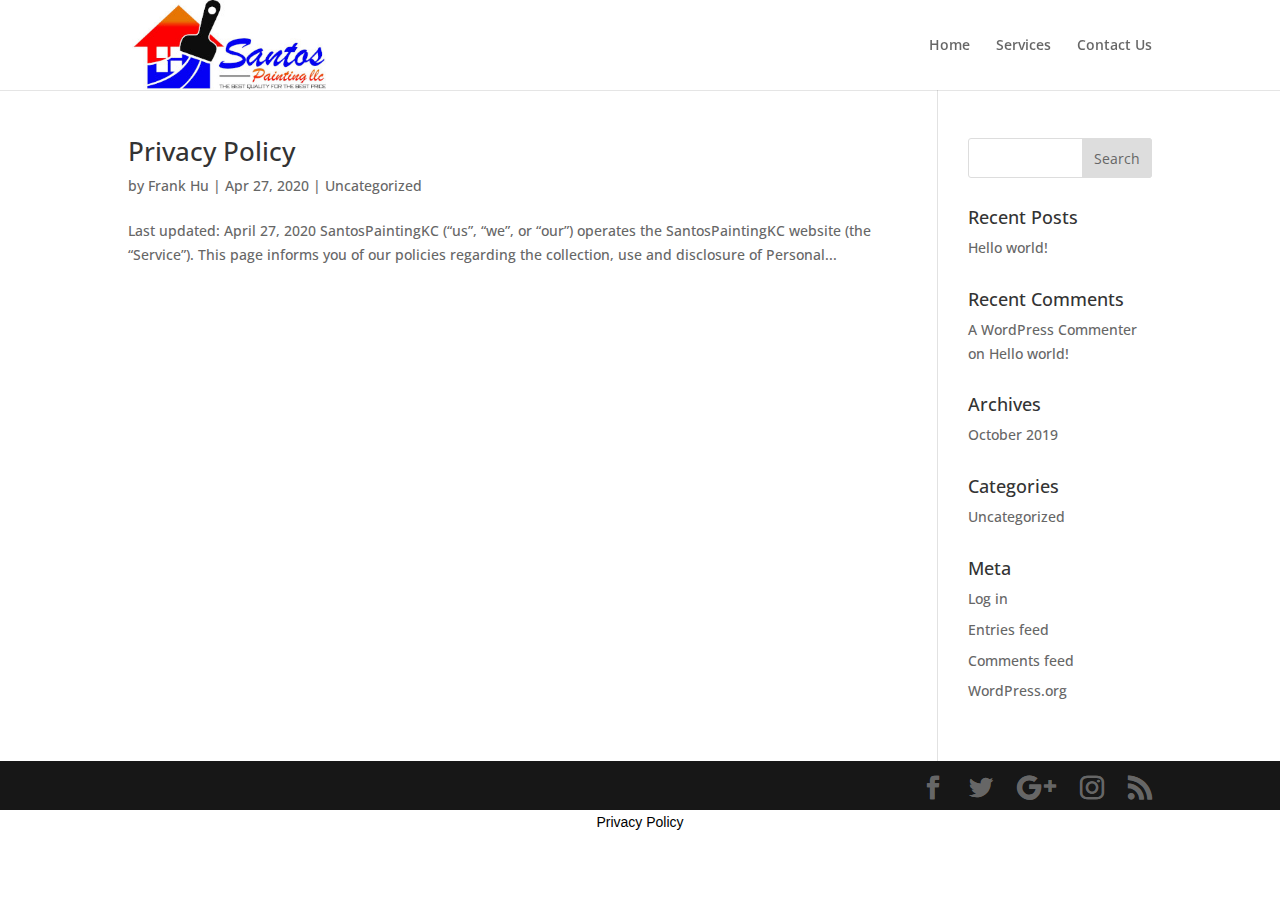
<file: archives/wpautoterms/index.html>
<!DOCTYPE html>
<html lang="en-US"><head><meta charset="UTF-8"><meta http-equiv="X-UA-Compatible" content="IE=edge"><script type="text/javascript">
		document.documentElement.className = 'js';
	</script><script>var et_site_url='https://frankhu-rds.github.io/santospaintingkc.github.io';var et_post_id='0';function et_core_page_resource_fallback(a,b){"undefined"===typeof b&&(b=a.sheet.cssRules&&0===a.sheet.cssRules.length);b&&(a.onerror=null,a.onload=null,a.href?a.href=et_site_url+"/?et_core_page_resource="+a.id+et_post_id:a.src&&(a.src=et_site_url+"/?et_core_page_resource="+a.id+et_post_id))}
</script><title>Legal Pages | SantosPaintingKC</title><link rel="dns-prefetch" href="//fonts.googleapis.com"><link rel="dns-prefetch" href="//s.w.org"><style type="text/css" media="all">
.wpautoterms-footer{background-color:#ffffff;text-align:center;}
.wpautoterms-footer a{color:#000000;font-family:Arial, sans-serif;font-size:14px;}
.wpautoterms-footer .separator{color:#cccccc;font-family:Arial, sans-serif;font-size:14px;}</style><link rel="stylesheet" id="wp-block-library-css" href="https://c0.wp.com/c/5.4.1/wp-includes/css/dist/block-library/style.min.css" type="text/css" media="all"><style id="wp-block-library-inline-css" type="text/css">
.has-text-align-justify{text-align:justify;}
</style><link rel="stylesheet" id="wpautoterms_css-css" href="https://frankhu-rds.github.io/santospaintingkc.github.io/wp-content/plugins/auto-terms-of-service-and-privacy-policy/css/wpautoterms.css" type="text/css" media="all"><link rel="stylesheet" id="divi-fonts-css" href="https://fonts.googleapis.com/css?family=Open+Sans:300italic,400italic,600italic,700italic,800italic,400,300,600,700,800&subset=latin,latin-ext" type="text/css" media="all"><link rel="stylesheet" id="divi-style-css" href="https://frankhu-rds.github.io/santospaintingkc.github.io/wp-content/themes/Divi/style.css" type="text/css" media="all"><link rel="stylesheet" id="dashicons-css" href="https://c0.wp.com/c/5.4.1/wp-includes/css/dashicons.min.css" type="text/css" media="all"><link rel="stylesheet" id="jetpack_css-css" href="https://c0.wp.com/p/jetpack/8.5/css/jetpack.css" type="text/css" media="all"><script type="text/javascript" src="https://c0.wp.com/c/5.4.1/wp-includes/js/jquery/jquery.js"></script><script type="text/javascript" src="https://c0.wp.com/c/5.4.1/wp-includes/js/jquery/jquery-migrate.min.js"></script><link rel="dns-prefetch" href="//c0.wp.com"><link rel="dns-prefetch" href="//i0.wp.com"><link rel="dns-prefetch" href="//i1.wp.com"><link rel="dns-prefetch" href="//i2.wp.com"><style type="text/css">img#wpstats{display:none}</style><meta name="viewport" content="width=device-width, initial-scale=1.0, maximum-scale=1.0, user-scalable=0"><link rel="icon" href="https://i2.wp.com/santospaintingkc.com/wp-content/uploads/2019/11/site-icon.png?fit=32%2C32&ssl=1" sizes="32x32"><link rel="icon" href="https://i2.wp.com/santospaintingkc.com/wp-content/uploads/2019/11/site-icon.png?fit=64%2C62&ssl=1" sizes="192x192"><link rel="apple-touch-icon" href="https://i2.wp.com/santospaintingkc.com/wp-content/uploads/2019/11/site-icon.png?fit=64%2C62&ssl=1"><meta name="msapplication-TileImage" content="https://i2.wp.com/santospaintingkc.com/wp-content/uploads/2019/11/site-icon.png?fit=64%2C62&ssl=1"><link rel="stylesheet" id="et-divi-customizer-global-cached-inline-styles" href="https://frankhu-rds.github.io/santospaintingkc.github.io/wp-content/cache/et/global/et-divi-customizer-global-15902062305296.min.css" onerror="et_core_page_resource_fallback(this, true)" onload="et_core_page_resource_fallback(this)"></head><body class="archive post-type-archive post-type-archive-wpautoterms_page et_pb_button_helper_class et_fixed_nav et_show_nav et_cover_background et_pb_gutter et_pb_gutters3 et_primary_nav_dropdown_animation_fade et_secondary_nav_dropdown_animation_fade et_pb_footer_columns4 et_header_style_left et_right_sidebar et_divi_theme et-db et_minified_js et_minified_css">
	<div id="page-container">

	
	
			<header id="main-header" data-height-onload="75"><div class="container clearfix et_menu_container">
							<div class="logo_container">
					<span class="logo_helper"></span>
					<a href="https://frankhu-rds.github.io/santospaintingkc.github.io/">
						<img src="https://frankhu-rds.github.io/santospaintingkc.github.io/wp-content/uploads/2019/10/Santos_logo.jpg" alt="SantosPaintingKC" id="logo" data-height-percentage="100"></a>
				</div>
							<div id="et-top-navigation" data-height="75" data-fixed-height="40">
											<nav id="top-menu-nav"><ul id="top-menu" class="nav"><li id="menu-item-62" class="menu-item menu-item-type-post_type menu-item-object-page menu-item-home menu-item-62"><a href="https://frankhu-rds.github.io/santospaintingkc.github.io/">Home</a></li>
<li id="menu-item-136" class="menu-item menu-item-type-post_type menu-item-object-page menu-item-136"><a href="https://frankhu-rds.github.io/santospaintingkc.github.io/services/index.html">Services</a></li>
<li id="menu-item-137" class="menu-item menu-item-type-post_type menu-item-object-page menu-item-137"><a href="https://frankhu-rds.github.io/santospaintingkc.github.io/contact-us">Contact Us</a></li>
</ul></nav><div id="et_mobile_nav_menu">
				<div class="mobile_nav closed">
					<span class="select_page">Select Page</span>
					<span class="mobile_menu_bar mobile_menu_bar_toggle"></span>
				</div>
			</div>				</div> 
			</div> 
			<div class="et_search_outer">
				<div class="container et_search_form_container">
					<form role="search" method="get" class="et-search-form" action="https://frankhu-rds.github.io/santospaintingkc.github.io/">
					<input type="search" class="et-search-field" placeholder="Search …" value="" name="s" title="Search for:"></form>
					<span class="et_close_search_field"></span>
				</div>
			</div>
		</header><div id="et-main-area">
	
<div id="main-content">
	<div class="container">
		<div id="content-area" class="clearfix">
			<div id="left-area">
		
					<article id="post-140" class="et_pb_post post-140 wpautoterms_page type-wpautoterms_page status-publish hentry"><h2 class="entry-title"><a href="https://frankhu-rds.github.io/santospaintingkc.github.io/archives/wpautoterms/privacy-policy">Privacy Policy</a></h2>
					
					<p class="post-meta"> by <span class="author vcard"><a href="https://frankhu-rds.github.io/santospaintingkc.github.io/archives/author/fhu004" title="Posts by Frank Hu" rel="author">Frank Hu</a></span> | <span class="published">Apr 27, 2020</span> | Uncategorized</p>Last updated: April 27, 2020 SantosPaintingKC (“us”, “we”, or “our”) operates the SantosPaintingKC website (the “Service”). This page informs you of our policies regarding the collection, use and disclosure of Personal...				
					</article><div class="pagination clearfix">
	<div class="alignleft"></div>
	<div class="alignright"></div>
</div>			</div> 

				<div id="sidebar">
		<div id="search-2" class="et_pb_widget widget_search"><form role="search" method="get" id="searchform" class="searchform" action="https://frankhu-rds.github.io/santospaintingkc.github.io/">
				<div>
					<label class="screen-reader-text" for="s">Search for:</label>
					<input type="text" value="" name="s" id="s"><input type="submit" id="searchsubmit" value="Search"></div>
			</form></div> 		<div id="recent-posts-2" class="et_pb_widget widget_recent_entries">		<h4 class="widgettitle">Recent Posts</h4>		<ul><li>
					<a href="https://frankhu-rds.github.io/santospaintingkc.github.io/archives/1">Hello world!</a>
									</li>
					</ul></div> <div id="recent-comments-2" class="et_pb_widget widget_recent_comments"><h4 class="widgettitle">Recent Comments</h4><ul id="recentcomments"><li class="recentcomments"><span class="comment-author-link"><a href="https://wordpress.org/" rel="external nofollow ugc" class="url">A WordPress Commenter</a></span> on <a href="https://frankhu-rds.github.io/santospaintingkc.github.io/archives/1#comment-1">Hello world!</a></li></ul></div> <div id="archives-2" class="et_pb_widget widget_archive"><h4 class="widgettitle">Archives</h4>		<ul><li><a href="https://frankhu-rds.github.io/santospaintingkc.github.io/archives/date/2019/10">October 2019</a></li>
		</ul></div> <div id="categories-2" class="et_pb_widget widget_categories"><h4 class="widgettitle">Categories</h4>		<ul><li class="cat-item cat-item-1"><a href="https://frankhu-rds.github.io/santospaintingkc.github.io/archives/category/uncategorized">Uncategorized</a>
</li>
		</ul></div> <div id="meta-2" class="et_pb_widget widget_meta"><h4 class="widgettitle">Meta</h4>			<ul><li><a href="https://frankhu-rds.github.io/santospaintingkc.github.io/wp-login.php">Log in</a></li>
			<li><a href="https://frankhu-rds.github.io/santospaintingkc.github.io/feed">Entries feed</a></li>
			<li><a href="https://frankhu-rds.github.io/santospaintingkc.github.io/comments/feed">Comments feed</a></li>
			<li><a href="https://wordpress.org/">WordPress.org</a></li>			</ul></div> 	</div> 
		</div> 
	</div> 
</div> 


			<footer id="main-footer"><div id="footer-bottom">
					<div class="container clearfix">
				<ul class="et-social-icons"><li class="et-social-icon et-social-facebook">
		<a href="#" class="icon">
			<span>Facebook</span>
		</a>
	</li>
	<li class="et-social-icon et-social-twitter">
		<a href="#" class="icon">
			<span>Twitter</span>
		</a>
	</li>
	<li class="et-social-icon et-social-google-plus">
		<a href="#" class="icon">
			<span>Google</span>
		</a>
	</li>
	<li class="et-social-icon et-social-instagram">
		<a href="#" class="icon">
			<span>Instagram</span>
		</a>
	</li>
	<li class="et-social-icon et-social-rss">
		<a href="https://frankhu-rds.github.io/santospaintingkc.github.io/feed" class="icon">
			<span>RSS</span>
		</a>
	</li>

</ul></div>	
				</div>
			</footer></div> 


	</div> 

		<script type="text/javascript">
			</script><script type="text/javascript" src="https://c0.wp.com/p/jetpack/8.5/_inc/build/photon/photon.min.js"></script><script type="text/javascript">
/* <![CDATA[ */
var DIVI = {"item_count":"%d Item","items_count":"%d Items"};
var et_shortcodes_strings = {"previous":"Previous","next":"Next"};
var et_pb_custom = {"ajaxurl":"https:\/\/frankhu-rds.github.io\/santospaintingkc.github.io\/wp-admin\/admin-ajax.php","images_uri":"https:\/\/frankhu-rds.github.io\/santospaintingkc.github.io\/wp-content\/themes\/Divi\/images","builder_images_uri":"https:\/\/frankhu-rds.github.io\/santospaintingkc.github.io\/wp-content\/themes\/Divi\/includes\/builder\/images","et_frontend_nonce":"295745aaac","subscription_failed":"Please, check the fields below to make sure you entered the correct information.","et_ab_log_nonce":"2ca4ab2fbf","fill_message":"Please, fill in the following fields:","contact_error_message":"Please, fix the following errors:","invalid":"Invalid email","captcha":"Captcha","prev":"Prev","previous":"Previous","next":"Next","wrong_captcha":"You entered the wrong number in captcha.","ignore_waypoints":"no","is_divi_theme_used":"1","widget_search_selector":".widget_search","is_ab_testing_active":"","page_id":"140","unique_test_id":"","ab_bounce_rate":"5","is_cache_plugin_active":"no","is_shortcode_tracking":"","tinymce_uri":""};
var et_pb_box_shadow_elements = [];
/* ]]> */
</script><script type="text/javascript" src="https://frankhu-rds.github.io/santospaintingkc.github.io/wp-content/themes/Divi/js/custom.min.js"></script><script type="text/javascript" src="https://frankhu-rds.github.io/santospaintingkc.github.io/wp-content/themes/Divi/core/admin/js/common.js"></script><script type="text/javascript" src="https://stats.wp.com/e-202021.js" async="async" defer></script><script type="text/javascript">
	_stq = window._stq || [];
	_stq.push([ 'view', {v:'ext',j:'1:8.5',blog:'167747683',post:'0',tz:'0',srv:'santospaintingkc.com'} ]);
	_stq.push([ 'clickTrackerInit', '167747683', '0' ]);
</script><div class="wpautoterms-footer"><p>
		<a href="https://frankhu-rds.github.io/santospaintingkc.github.io/archives/wpautoterms/privacy-policy">Privacy Policy</a></p>
</div></body></html>
</file>
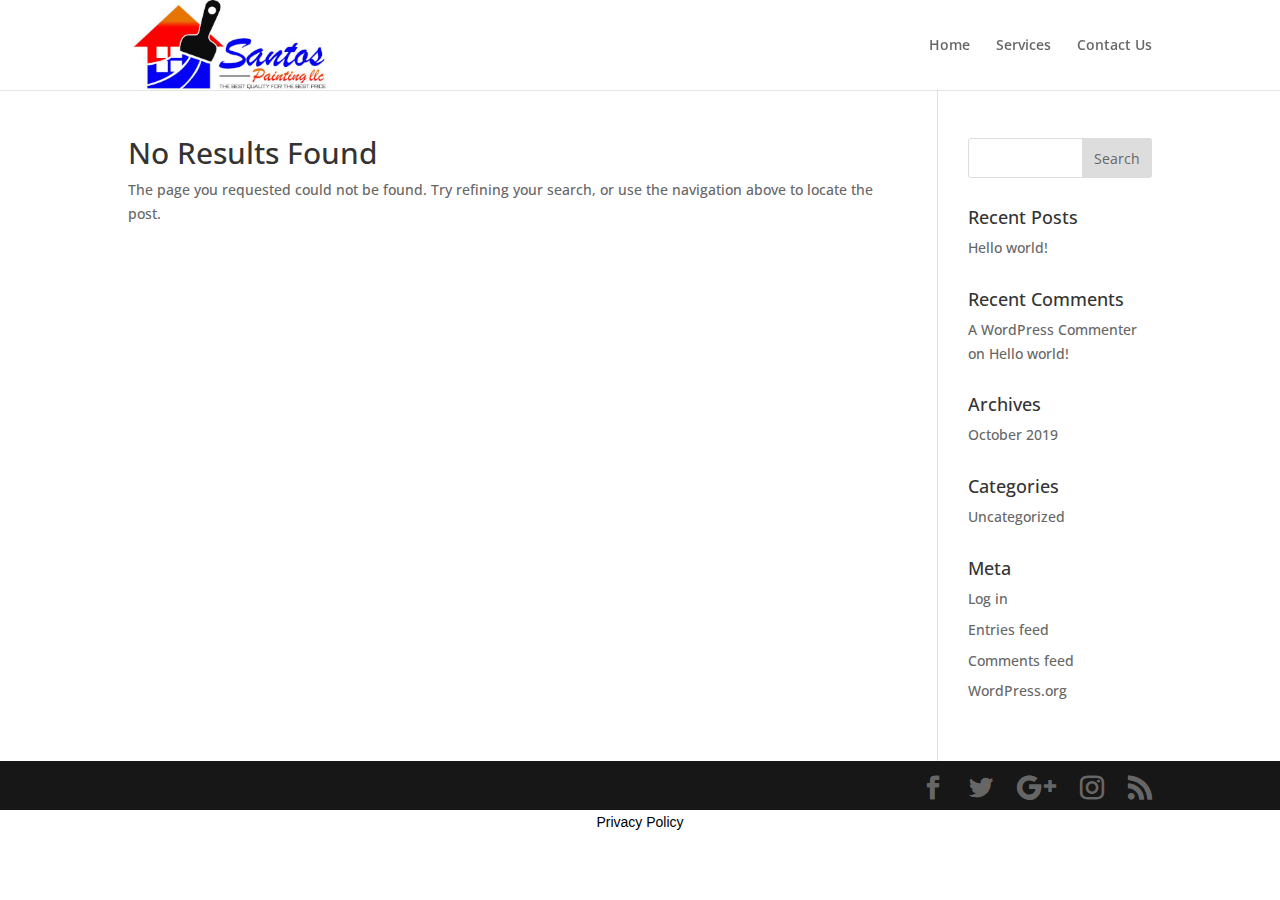
<file: archives/author/fhu004/index.html>
<!DOCTYPE html>
<html lang="en-US"><head><meta charset="UTF-8"><meta http-equiv="X-UA-Compatible" content="IE=edge"><script type="text/javascript">
		document.documentElement.className = 'js';
	</script><script>var et_site_url='https://frankhu-rds.github.io/santospaintingkc.github.io';var et_post_id='0';function et_core_page_resource_fallback(a,b){"undefined"===typeof b&&(b=a.sheet.cssRules&&0===a.sheet.cssRules.length);b&&(a.onerror=null,a.onload=null,a.href?a.href=et_site_url+"/?et_core_page_resource="+a.id+et_post_id:a.src&&(a.src=et_site_url+"/?et_core_page_resource="+a.id+et_post_id))}
</script><title>Frank Hu | SantosPaintingKC</title><link rel="dns-prefetch" href="//fonts.googleapis.com"><link rel="dns-prefetch" href="//s.w.org"><style type="text/css" media="all">
.wpautoterms-footer{background-color:#ffffff;text-align:center;}
.wpautoterms-footer a{color:#000000;font-family:Arial, sans-serif;font-size:14px;}
.wpautoterms-footer .separator{color:#cccccc;font-family:Arial, sans-serif;font-size:14px;}</style><link rel="stylesheet" id="wp-block-library-css" href="https://c0.wp.com/c/5.4.1/wp-includes/css/dist/block-library/style.min.css" type="text/css" media="all"><style id="wp-block-library-inline-css" type="text/css">
.has-text-align-justify{text-align:justify;}
</style><link rel="stylesheet" id="wpautoterms_css-css" href="https://frankhu-rds.github.io/santospaintingkc.github.io/wp-content/plugins/auto-terms-of-service-and-privacy-policy/css/wpautoterms.css" type="text/css" media="all"><link rel="stylesheet" id="divi-fonts-css" href="https://fonts.googleapis.com/css?family=Open+Sans:300italic,400italic,600italic,700italic,800italic,400,300,600,700,800&subset=latin,latin-ext" type="text/css" media="all"><link rel="stylesheet" id="divi-style-css" href="https://frankhu-rds.github.io/santospaintingkc.github.io/wp-content/themes/Divi/style.css" type="text/css" media="all"><link rel="stylesheet" id="dashicons-css" href="https://c0.wp.com/c/5.4.1/wp-includes/css/dashicons.min.css" type="text/css" media="all"><link rel="stylesheet" id="jetpack_css-css" href="https://c0.wp.com/p/jetpack/8.5/css/jetpack.css" type="text/css" media="all"><script type="text/javascript" src="https://c0.wp.com/c/5.4.1/wp-includes/js/jquery/jquery.js"></script><script type="text/javascript" src="https://c0.wp.com/c/5.4.1/wp-includes/js/jquery/jquery-migrate.min.js"></script><link rel="dns-prefetch" href="//c0.wp.com"><link rel="dns-prefetch" href="//i0.wp.com"><link rel="dns-prefetch" href="//i1.wp.com"><link rel="dns-prefetch" href="//i2.wp.com"><style type="text/css">img#wpstats{display:none}</style><meta name="viewport" content="width=device-width, initial-scale=1.0, maximum-scale=1.0, user-scalable=0"><link rel="icon" href="https://i2.wp.com/santospaintingkc.com/wp-content/uploads/2019/11/site-icon.png?fit=32%2C32&ssl=1" sizes="32x32"><link rel="icon" href="https://i2.wp.com/santospaintingkc.com/wp-content/uploads/2019/11/site-icon.png?fit=64%2C62&ssl=1" sizes="192x192"><link rel="apple-touch-icon" href="https://i2.wp.com/santospaintingkc.com/wp-content/uploads/2019/11/site-icon.png?fit=64%2C62&ssl=1"><meta name="msapplication-TileImage" content="https://i2.wp.com/santospaintingkc.com/wp-content/uploads/2019/11/site-icon.png?fit=64%2C62&ssl=1"><link rel="stylesheet" id="et-divi-customizer-global-cached-inline-styles" href="https://frankhu-rds.github.io/santospaintingkc.github.io/wp-content/cache/et/global/et-divi-customizer-global-15902062305296.min.css" onerror="et_core_page_resource_fallback(this, true)" onload="et_core_page_resource_fallback(this)"></head><body class="archive author author-fhu004 author-2 et_pb_button_helper_class et_fixed_nav et_show_nav et_cover_background et_pb_gutter et_pb_gutters3 et_primary_nav_dropdown_animation_fade et_secondary_nav_dropdown_animation_fade et_pb_footer_columns4 et_header_style_left et_right_sidebar et_divi_theme et-db et_minified_js et_minified_css">
	<div id="page-container">

	
	
			<header id="main-header" data-height-onload="75"><div class="container clearfix et_menu_container">
							<div class="logo_container">
					<span class="logo_helper"></span>
					<a href="https://frankhu-rds.github.io/santospaintingkc.github.io/">
						<img src="https://frankhu-rds.github.io/santospaintingkc.github.io/wp-content/uploads/2019/10/Santos_logo.jpg" alt="SantosPaintingKC" id="logo" data-height-percentage="100"></a>
				</div>
							<div id="et-top-navigation" data-height="75" data-fixed-height="40">
											<nav id="top-menu-nav"><ul id="top-menu" class="nav"><li id="menu-item-62" class="menu-item menu-item-type-post_type menu-item-object-page menu-item-home menu-item-62"><a href="https://frankhu-rds.github.io/santospaintingkc.github.io/">Home</a></li>
<li id="menu-item-136" class="menu-item menu-item-type-post_type menu-item-object-page menu-item-136"><a href="https://frankhu-rds.github.io/santospaintingkc.github.io/services/index.html">Services</a></li>
<li id="menu-item-137" class="menu-item menu-item-type-post_type menu-item-object-page menu-item-137"><a href="https://frankhu-rds.github.io/santospaintingkc.github.io/contact-us">Contact Us</a></li>
</ul></nav><div id="et_mobile_nav_menu">
				<div class="mobile_nav closed">
					<span class="select_page">Select Page</span>
					<span class="mobile_menu_bar mobile_menu_bar_toggle"></span>
				</div>
			</div>				</div> 
			</div> 
			<div class="et_search_outer">
				<div class="container et_search_form_container">
					<form role="search" method="get" class="et-search-form" action="https://frankhu-rds.github.io/santospaintingkc.github.io/">
					<input type="search" class="et-search-field" placeholder="Search …" value="" name="s" title="Search for:"></form>
					<span class="et_close_search_field"></span>
				</div>
			</div>
		</header><div id="et-main-area">
	
<div id="main-content">
	<div class="container">
		<div id="content-area" class="clearfix">
			<div id="left-area">
		<div class="entry">

	<h1>No Results Found</h1>
	<p>The page you requested could not be found. Try refining your search, or use the navigation above to locate the post.</p>
</div>
			</div> 

				<div id="sidebar">
		<div id="search-2" class="et_pb_widget widget_search"><form role="search" method="get" id="searchform" class="searchform" action="https://frankhu-rds.github.io/santospaintingkc.github.io/">
				<div>
					<label class="screen-reader-text" for="s">Search for:</label>
					<input type="text" value="" name="s" id="s"><input type="submit" id="searchsubmit" value="Search"></div>
			</form></div> 		<div id="recent-posts-2" class="et_pb_widget widget_recent_entries">		<h4 class="widgettitle">Recent Posts</h4>		<ul><li>
					<a href="https://frankhu-rds.github.io/santospaintingkc.github.io/archives/1">Hello world!</a>
									</li>
					</ul></div> <div id="recent-comments-2" class="et_pb_widget widget_recent_comments"><h4 class="widgettitle">Recent Comments</h4><ul id="recentcomments"><li class="recentcomments"><span class="comment-author-link"><a href="https://wordpress.org/" rel="external nofollow ugc" class="url">A WordPress Commenter</a></span> on <a href="https://frankhu-rds.github.io/santospaintingkc.github.io/archives/1#comment-1">Hello world!</a></li></ul></div> <div id="archives-2" class="et_pb_widget widget_archive"><h4 class="widgettitle">Archives</h4>		<ul><li><a href="https://frankhu-rds.github.io/santospaintingkc.github.io/archives/date/2019/10">October 2019</a></li>
		</ul></div> <div id="categories-2" class="et_pb_widget widget_categories"><h4 class="widgettitle">Categories</h4>		<ul><li class="cat-item cat-item-1"><a href="https://frankhu-rds.github.io/santospaintingkc.github.io/archives/category/uncategorized">Uncategorized</a>
</li>
		</ul></div> <div id="meta-2" class="et_pb_widget widget_meta"><h4 class="widgettitle">Meta</h4>			<ul><li><a href="https://frankhu-rds.github.io/santospaintingkc.github.io/wp-login.php">Log in</a></li>
			<li><a href="https://frankhu-rds.github.io/santospaintingkc.github.io/feed">Entries feed</a></li>
			<li><a href="https://frankhu-rds.github.io/santospaintingkc.github.io/comments/feed">Comments feed</a></li>
			<li><a href="https://wordpress.org/">WordPress.org</a></li>			</ul></div> 	</div> 
		</div> 
	</div> 
</div> 


			<footer id="main-footer"><div id="footer-bottom">
					<div class="container clearfix">
				<ul class="et-social-icons"><li class="et-social-icon et-social-facebook">
		<a href="#" class="icon">
			<span>Facebook</span>
		</a>
	</li>
	<li class="et-social-icon et-social-twitter">
		<a href="#" class="icon">
			<span>Twitter</span>
		</a>
	</li>
	<li class="et-social-icon et-social-google-plus">
		<a href="#" class="icon">
			<span>Google</span>
		</a>
	</li>
	<li class="et-social-icon et-social-instagram">
		<a href="#" class="icon">
			<span>Instagram</span>
		</a>
	</li>
	<li class="et-social-icon et-social-rss">
		<a href="https://frankhu-rds.github.io/santospaintingkc.github.io/feed" class="icon">
			<span>RSS</span>
		</a>
	</li>

</ul></div>	
				</div>
			</footer></div> 


	</div> 

		<script type="text/javascript">
			</script><script type="text/javascript" src="https://c0.wp.com/p/jetpack/8.5/_inc/build/photon/photon.min.js"></script><script type="text/javascript">
/* <![CDATA[ */
var DIVI = {"item_count":"%d Item","items_count":"%d Items"};
var et_shortcodes_strings = {"previous":"Previous","next":"Next"};
var et_pb_custom = {"ajaxurl":"https:\/\/frankhu-rds.github.io\/santospaintingkc.github.io\/wp-admin\/admin-ajax.php","images_uri":"https:\/\/frankhu-rds.github.io\/santospaintingkc.github.io\/wp-content\/themes\/Divi\/images","builder_images_uri":"https:\/\/frankhu-rds.github.io\/santospaintingkc.github.io\/wp-content\/themes\/Divi\/includes\/builder\/images","et_frontend_nonce":"295745aaac","subscription_failed":"Please, check the fields below to make sure you entered the correct information.","et_ab_log_nonce":"2ca4ab2fbf","fill_message":"Please, fill in the following fields:","contact_error_message":"Please, fix the following errors:","invalid":"Invalid email","captcha":"Captcha","prev":"Prev","previous":"Previous","next":"Next","wrong_captcha":"You entered the wrong number in captcha.","ignore_waypoints":"no","is_divi_theme_used":"1","widget_search_selector":".widget_search","is_ab_testing_active":"","page_id":"","unique_test_id":"","ab_bounce_rate":"","is_cache_plugin_active":"no","is_shortcode_tracking":"","tinymce_uri":""};
var et_pb_box_shadow_elements = [];
/* ]]> */
</script><script type="text/javascript" src="https://frankhu-rds.github.io/santospaintingkc.github.io/wp-content/themes/Divi/js/custom.min.js"></script><script type="text/javascript" src="https://frankhu-rds.github.io/santospaintingkc.github.io/wp-content/themes/Divi/core/admin/js/common.js"></script><script type="text/javascript" src="https://stats.wp.com/e-202021.js" async="async" defer></script><script type="text/javascript">
	_stq = window._stq || [];
	_stq.push([ 'view', {v:'ext',j:'1:8.5',blog:'167747683',post:'0',tz:'0',srv:'santospaintingkc.com'} ]);
	_stq.push([ 'clickTrackerInit', '167747683', '0' ]);
</script><div class="wpautoterms-footer"><p>
		<a href="https://frankhu-rds.github.io/santospaintingkc.github.io/archives/wpautoterms/privacy-policy">Privacy Policy</a></p>
</div></body></html>
</file>
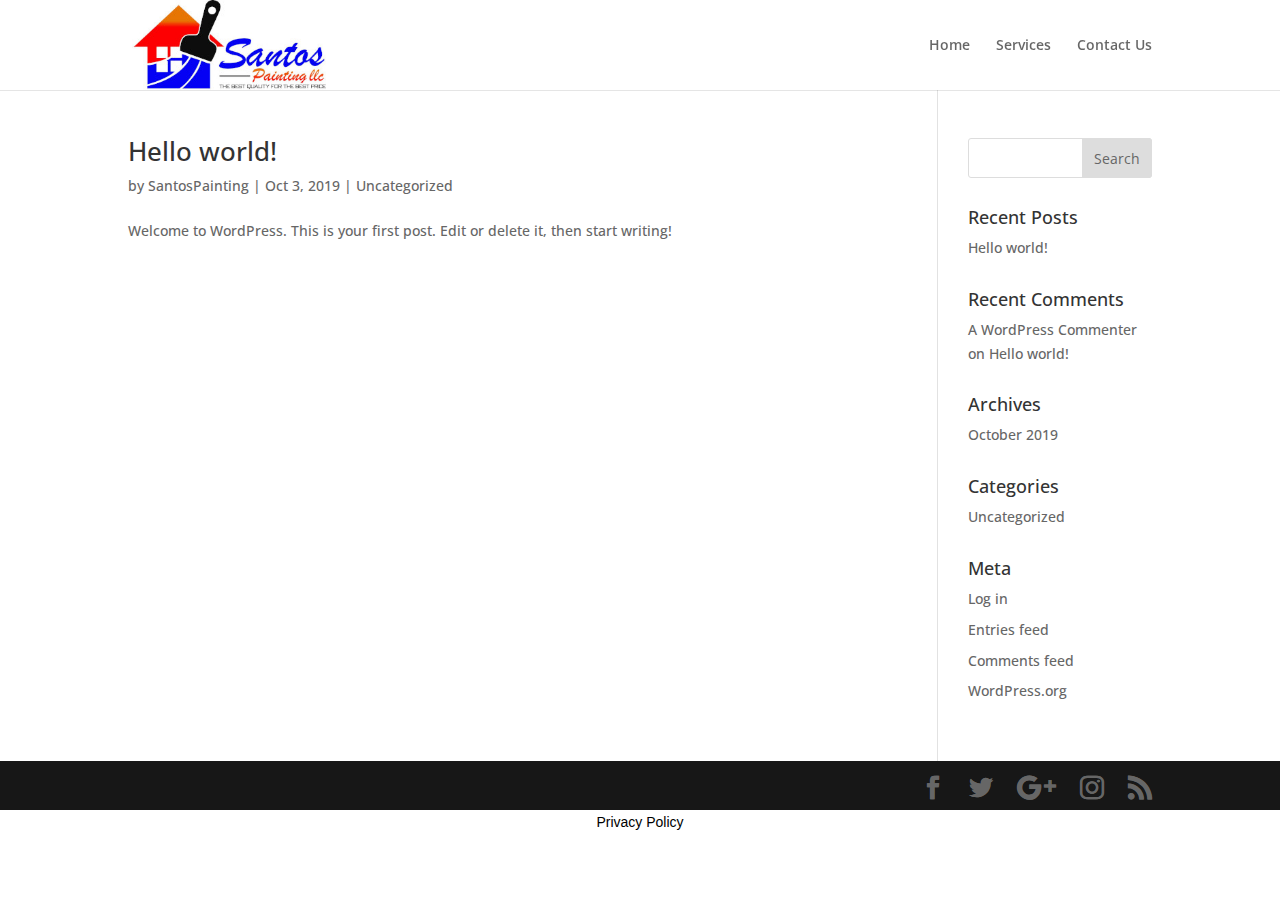
<file: archives/author/santospainting/index.html>
<!DOCTYPE html>
<html lang="en-US"><head><meta charset="UTF-8"><meta http-equiv="X-UA-Compatible" content="IE=edge"><script type="text/javascript">
		document.documentElement.className = 'js';
	</script><script>var et_site_url='https://frankhu-rds.github.io/santospaintingkc.github.io';var et_post_id='0';function et_core_page_resource_fallback(a,b){"undefined"===typeof b&&(b=a.sheet.cssRules&&0===a.sheet.cssRules.length);b&&(a.onerror=null,a.onload=null,a.href?a.href=et_site_url+"/?et_core_page_resource="+a.id+et_post_id:a.src&&(a.src=et_site_url+"/?et_core_page_resource="+a.id+et_post_id))}
</script><title>SantosPainting | SantosPaintingKC</title><link rel="dns-prefetch" href="//fonts.googleapis.com"><link rel="dns-prefetch" href="//s.w.org"><style type="text/css" media="all">
.wpautoterms-footer{background-color:#ffffff;text-align:center;}
.wpautoterms-footer a{color:#000000;font-family:Arial, sans-serif;font-size:14px;}
.wpautoterms-footer .separator{color:#cccccc;font-family:Arial, sans-serif;font-size:14px;}</style><link rel="stylesheet" id="wp-block-library-css" href="https://c0.wp.com/c/5.4.1/wp-includes/css/dist/block-library/style.min.css" type="text/css" media="all"><style id="wp-block-library-inline-css" type="text/css">
.has-text-align-justify{text-align:justify;}
</style><link rel="stylesheet" id="wpautoterms_css-css" href="https://frankhu-rds.github.io/santospaintingkc.github.io/wp-content/plugins/auto-terms-of-service-and-privacy-policy/css/wpautoterms.css" type="text/css" media="all"><link rel="stylesheet" id="divi-fonts-css" href="https://fonts.googleapis.com/css?family=Open+Sans:300italic,400italic,600italic,700italic,800italic,400,300,600,700,800&subset=latin,latin-ext" type="text/css" media="all"><link rel="stylesheet" id="divi-style-css" href="https://frankhu-rds.github.io/santospaintingkc.github.io/wp-content/themes/Divi/style.css" type="text/css" media="all"><link rel="stylesheet" id="dashicons-css" href="https://c0.wp.com/c/5.4.1/wp-includes/css/dashicons.min.css" type="text/css" media="all"><link rel="stylesheet" id="jetpack_css-css" href="https://c0.wp.com/p/jetpack/8.5/css/jetpack.css" type="text/css" media="all"><script type="text/javascript" src="https://c0.wp.com/c/5.4.1/wp-includes/js/jquery/jquery.js"></script><script type="text/javascript" src="https://c0.wp.com/c/5.4.1/wp-includes/js/jquery/jquery-migrate.min.js"></script><link rel="dns-prefetch" href="//c0.wp.com"><link rel="dns-prefetch" href="//i0.wp.com"><link rel="dns-prefetch" href="//i1.wp.com"><link rel="dns-prefetch" href="//i2.wp.com"><style type="text/css">img#wpstats{display:none}</style><meta name="viewport" content="width=device-width, initial-scale=1.0, maximum-scale=1.0, user-scalable=0"><link rel="icon" href="https://i2.wp.com/santospaintingkc.com/wp-content/uploads/2019/11/site-icon.png?fit=32%2C32&ssl=1" sizes="32x32"><link rel="icon" href="https://i2.wp.com/santospaintingkc.com/wp-content/uploads/2019/11/site-icon.png?fit=64%2C62&ssl=1" sizes="192x192"><link rel="apple-touch-icon" href="https://i2.wp.com/santospaintingkc.com/wp-content/uploads/2019/11/site-icon.png?fit=64%2C62&ssl=1"><meta name="msapplication-TileImage" content="https://i2.wp.com/santospaintingkc.com/wp-content/uploads/2019/11/site-icon.png?fit=64%2C62&ssl=1"><link rel="stylesheet" id="et-divi-customizer-global-cached-inline-styles" href="https://frankhu-rds.github.io/santospaintingkc.github.io/wp-content/cache/et/global/et-divi-customizer-global-15902062305296.min.css" onerror="et_core_page_resource_fallback(this, true)" onload="et_core_page_resource_fallback(this)"></head><body class="archive author author-santospainting author-1 et_pb_button_helper_class et_fixed_nav et_show_nav et_cover_background et_pb_gutter et_pb_gutters3 et_primary_nav_dropdown_animation_fade et_secondary_nav_dropdown_animation_fade et_pb_footer_columns4 et_header_style_left et_right_sidebar et_divi_theme et-db et_minified_js et_minified_css">
	<div id="page-container">

	
	
			<header id="main-header" data-height-onload="75"><div class="container clearfix et_menu_container">
							<div class="logo_container">
					<span class="logo_helper"></span>
					<a href="https://frankhu-rds.github.io/santospaintingkc.github.io/">
						<img src="https://frankhu-rds.github.io/santospaintingkc.github.io/wp-content/uploads/2019/10/Santos_logo.jpg" alt="SantosPaintingKC" id="logo" data-height-percentage="100"></a>
				</div>
							<div id="et-top-navigation" data-height="75" data-fixed-height="40">
											<nav id="top-menu-nav"><ul id="top-menu" class="nav"><li id="menu-item-62" class="menu-item menu-item-type-post_type menu-item-object-page menu-item-home menu-item-62"><a href="https://frankhu-rds.github.io/santospaintingkc.github.io/">Home</a></li>
<li id="menu-item-136" class="menu-item menu-item-type-post_type menu-item-object-page menu-item-136"><a href="https://frankhu-rds.github.io/santospaintingkc.github.io/services/index.html">Services</a></li>
<li id="menu-item-137" class="menu-item menu-item-type-post_type menu-item-object-page menu-item-137"><a href="https://frankhu-rds.github.io/santospaintingkc.github.io/contact-us">Contact Us</a></li>
</ul></nav><div id="et_mobile_nav_menu">
				<div class="mobile_nav closed">
					<span class="select_page">Select Page</span>
					<span class="mobile_menu_bar mobile_menu_bar_toggle"></span>
				</div>
			</div>				</div> 
			</div> 
			<div class="et_search_outer">
				<div class="container et_search_form_container">
					<form role="search" method="get" class="et-search-form" action="https://frankhu-rds.github.io/santospaintingkc.github.io/">
					<input type="search" class="et-search-field" placeholder="Search …" value="" name="s" title="Search for:"></form>
					<span class="et_close_search_field"></span>
				</div>
			</div>
		</header><div id="et-main-area">
	
<div id="main-content">
	<div class="container">
		<div id="content-area" class="clearfix">
			<div id="left-area">
		
					<article id="post-1" class="et_pb_post post-1 post type-post status-publish format-standard hentry category-uncategorized"><h2 class="entry-title"><a href="https://frankhu-rds.github.io/santospaintingkc.github.io/archives/1">Hello world!</a></h2>
					
					<p class="post-meta"> by <span class="author vcard"><a href="https://frankhu-rds.github.io/santospaintingkc.github.io/archives/author/santospainting" title="Posts by SantosPainting" rel="author">SantosPainting</a></span> | <span class="published">Oct 3, 2019</span> | <a href="https://frankhu-rds.github.io/santospaintingkc.github.io/archives/category/uncategorized" rel="category tag">Uncategorized</a></p>Welcome to WordPress. This is your first post. Edit or delete it, then start writing!				
					</article><div class="pagination clearfix">
	<div class="alignleft"></div>
	<div class="alignright"></div>
</div>			</div> 

				<div id="sidebar">
		<div id="search-2" class="et_pb_widget widget_search"><form role="search" method="get" id="searchform" class="searchform" action="https://frankhu-rds.github.io/santospaintingkc.github.io/">
				<div>
					<label class="screen-reader-text" for="s">Search for:</label>
					<input type="text" value="" name="s" id="s"><input type="submit" id="searchsubmit" value="Search"></div>
			</form></div> 		<div id="recent-posts-2" class="et_pb_widget widget_recent_entries">		<h4 class="widgettitle">Recent Posts</h4>		<ul><li>
					<a href="https://frankhu-rds.github.io/santospaintingkc.github.io/archives/1" aria-current="page">Hello world!</a>
									</li>
					</ul></div> <div id="recent-comments-2" class="et_pb_widget widget_recent_comments"><h4 class="widgettitle">Recent Comments</h4><ul id="recentcomments"><li class="recentcomments"><span class="comment-author-link"><a href="https://wordpress.org/" rel="external nofollow ugc" class="url">A WordPress Commenter</a></span> on <a href="https://frankhu-rds.github.io/santospaintingkc.github.io/archives/1#comment-1">Hello world!</a></li></ul></div> <div id="archives-2" class="et_pb_widget widget_archive"><h4 class="widgettitle">Archives</h4>		<ul><li><a href="https://frankhu-rds.github.io/santospaintingkc.github.io/archives/date/2019/10">October 2019</a></li>
		</ul></div> <div id="categories-2" class="et_pb_widget widget_categories"><h4 class="widgettitle">Categories</h4>		<ul><li class="cat-item cat-item-1"><a href="https://frankhu-rds.github.io/santospaintingkc.github.io/archives/category/uncategorized">Uncategorized</a>
</li>
		</ul></div> <div id="meta-2" class="et_pb_widget widget_meta"><h4 class="widgettitle">Meta</h4>			<ul><li><a href="https://frankhu-rds.github.io/santospaintingkc.github.io/wp-login.php">Log in</a></li>
			<li><a href="https://frankhu-rds.github.io/santospaintingkc.github.io/feed">Entries feed</a></li>
			<li><a href="https://frankhu-rds.github.io/santospaintingkc.github.io/comments/feed">Comments feed</a></li>
			<li><a href="https://wordpress.org/">WordPress.org</a></li>			</ul></div> 	</div> 
		</div> 
	</div> 
</div> 


			<footer id="main-footer"><div id="footer-bottom">
					<div class="container clearfix">
				<ul class="et-social-icons"><li class="et-social-icon et-social-facebook">
		<a href="#" class="icon">
			<span>Facebook</span>
		</a>
	</li>
	<li class="et-social-icon et-social-twitter">
		<a href="#" class="icon">
			<span>Twitter</span>
		</a>
	</li>
	<li class="et-social-icon et-social-google-plus">
		<a href="#" class="icon">
			<span>Google</span>
		</a>
	</li>
	<li class="et-social-icon et-social-instagram">
		<a href="#" class="icon">
			<span>Instagram</span>
		</a>
	</li>
	<li class="et-social-icon et-social-rss">
		<a href="https://frankhu-rds.github.io/santospaintingkc.github.io/feed" class="icon">
			<span>RSS</span>
		</a>
	</li>

</ul></div>	
				</div>
			</footer></div> 


	</div> 

		<script type="text/javascript">
			</script><script type="text/javascript" src="https://c0.wp.com/p/jetpack/8.5/_inc/build/photon/photon.min.js"></script><script type="text/javascript">
/* <![CDATA[ */
var DIVI = {"item_count":"%d Item","items_count":"%d Items"};
var et_shortcodes_strings = {"previous":"Previous","next":"Next"};
var et_pb_custom = {"ajaxurl":"https:\/\/frankhu-rds.github.io\/santospaintingkc.github.io\/wp-admin\/admin-ajax.php","images_uri":"https:\/\/frankhu-rds.github.io\/santospaintingkc.github.io\/wp-content\/themes\/Divi\/images","builder_images_uri":"https:\/\/frankhu-rds.github.io\/santospaintingkc.github.io\/wp-content\/themes\/Divi\/includes\/builder\/images","et_frontend_nonce":"295745aaac","subscription_failed":"Please, check the fields below to make sure you entered the correct information.","et_ab_log_nonce":"2ca4ab2fbf","fill_message":"Please, fill in the following fields:","contact_error_message":"Please, fix the following errors:","invalid":"Invalid email","captcha":"Captcha","prev":"Prev","previous":"Previous","next":"Next","wrong_captcha":"You entered the wrong number in captcha.","ignore_waypoints":"no","is_divi_theme_used":"1","widget_search_selector":".widget_search","is_ab_testing_active":"","page_id":"1","unique_test_id":"","ab_bounce_rate":"5","is_cache_plugin_active":"no","is_shortcode_tracking":"","tinymce_uri":""};
var et_pb_box_shadow_elements = [];
/* ]]> */
</script><script type="text/javascript" src="https://frankhu-rds.github.io/santospaintingkc.github.io/wp-content/themes/Divi/js/custom.min.js"></script><script type="text/javascript" src="https://frankhu-rds.github.io/santospaintingkc.github.io/wp-content/themes/Divi/core/admin/js/common.js"></script><script type="text/javascript" src="https://stats.wp.com/e-202021.js" async="async" defer></script><script type="text/javascript">
	_stq = window._stq || [];
	_stq.push([ 'view', {v:'ext',j:'1:8.5',blog:'167747683',post:'0',tz:'0',srv:'santospaintingkc.com'} ]);
	_stq.push([ 'clickTrackerInit', '167747683', '0' ]);
</script><div class="wpautoterms-footer"><p>
		<a href="https://frankhu-rds.github.io/santospaintingkc.github.io/archives/wpautoterms/privacy-policy">Privacy Policy</a></p>
</div></body></html>
</file>
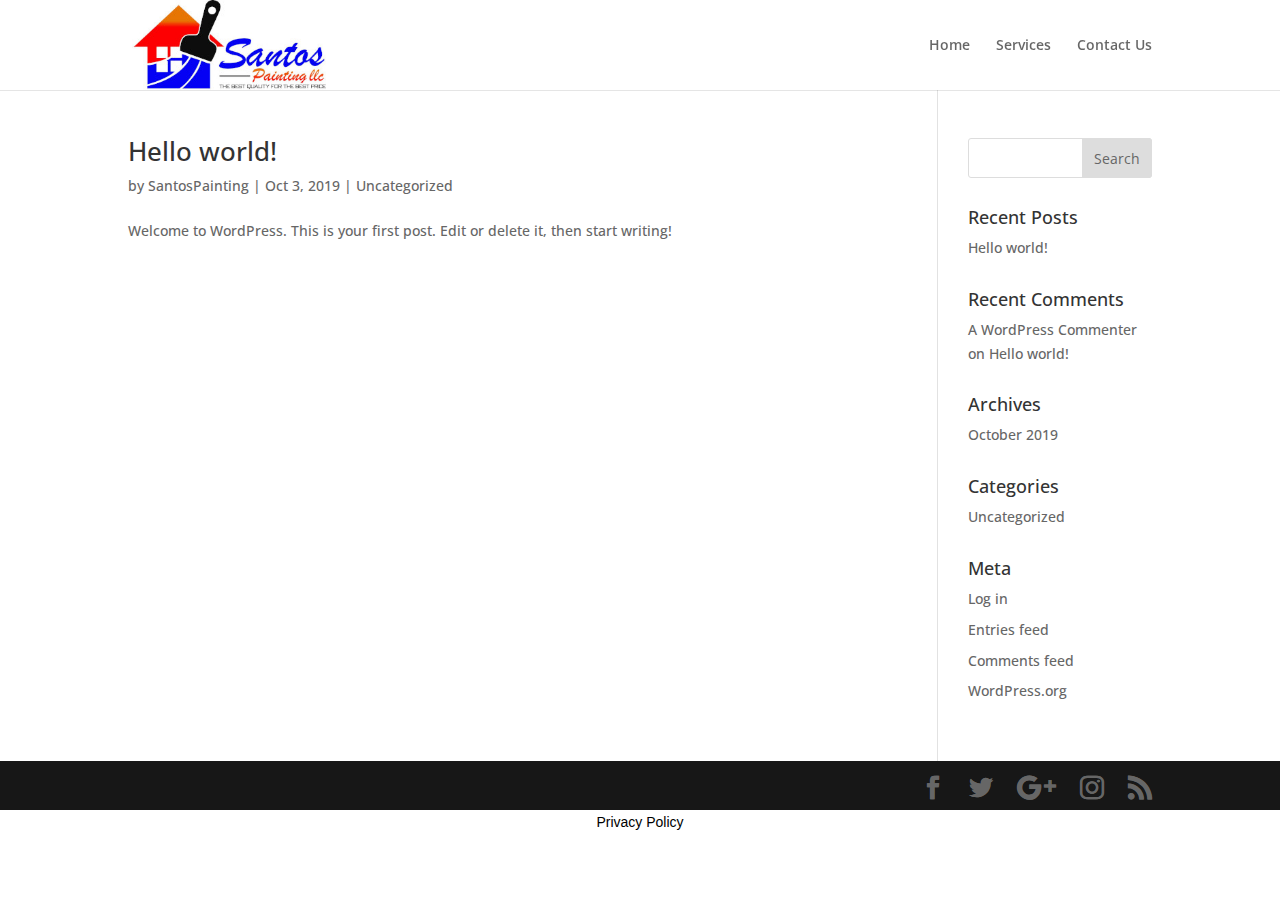
<file: archives/category/uncategorized/index.html>
<!DOCTYPE html>
<html lang="en-US"><head><meta charset="UTF-8"><meta http-equiv="X-UA-Compatible" content="IE=edge"><script type="text/javascript">
		document.documentElement.className = 'js';
	</script><script>var et_site_url='https://frankhu-rds.github.io/santospaintingkc.github.io';var et_post_id='0';function et_core_page_resource_fallback(a,b){"undefined"===typeof b&&(b=a.sheet.cssRules&&0===a.sheet.cssRules.length);b&&(a.onerror=null,a.onload=null,a.href?a.href=et_site_url+"/?et_core_page_resource="+a.id+et_post_id:a.src&&(a.src=et_site_url+"/?et_core_page_resource="+a.id+et_post_id))}
</script><title>Uncategorized | SantosPaintingKC</title><link rel="dns-prefetch" href="//fonts.googleapis.com"><link rel="dns-prefetch" href="//s.w.org"><style type="text/css" media="all">
.wpautoterms-footer{background-color:#ffffff;text-align:center;}
.wpautoterms-footer a{color:#000000;font-family:Arial, sans-serif;font-size:14px;}
.wpautoterms-footer .separator{color:#cccccc;font-family:Arial, sans-serif;font-size:14px;}</style><link rel="stylesheet" id="wp-block-library-css" href="https://c0.wp.com/c/5.4.1/wp-includes/css/dist/block-library/style.min.css" type="text/css" media="all"><style id="wp-block-library-inline-css" type="text/css">
.has-text-align-justify{text-align:justify;}
</style><link rel="stylesheet" id="wpautoterms_css-css" href="https://frankhu-rds.github.io/santospaintingkc.github.io/wp-content/plugins/auto-terms-of-service-and-privacy-policy/css/wpautoterms.css" type="text/css" media="all"><link rel="stylesheet" id="divi-fonts-css" href="https://fonts.googleapis.com/css?family=Open+Sans:300italic,400italic,600italic,700italic,800italic,400,300,600,700,800&subset=latin,latin-ext" type="text/css" media="all"><link rel="stylesheet" id="divi-style-css" href="https://frankhu-rds.github.io/santospaintingkc.github.io/wp-content/themes/Divi/style.css" type="text/css" media="all"><link rel="stylesheet" id="dashicons-css" href="https://c0.wp.com/c/5.4.1/wp-includes/css/dashicons.min.css" type="text/css" media="all"><link rel="stylesheet" id="jetpack_css-css" href="https://c0.wp.com/p/jetpack/8.5/css/jetpack.css" type="text/css" media="all"><script type="text/javascript" src="https://c0.wp.com/c/5.4.1/wp-includes/js/jquery/jquery.js"></script><script type="text/javascript" src="https://c0.wp.com/c/5.4.1/wp-includes/js/jquery/jquery-migrate.min.js"></script><link rel="dns-prefetch" href="//c0.wp.com"><link rel="dns-prefetch" href="//i0.wp.com"><link rel="dns-prefetch" href="//i1.wp.com"><link rel="dns-prefetch" href="//i2.wp.com"><style type="text/css">img#wpstats{display:none}</style><meta name="viewport" content="width=device-width, initial-scale=1.0, maximum-scale=1.0, user-scalable=0"><link rel="icon" href="https://i2.wp.com/santospaintingkc.com/wp-content/uploads/2019/11/site-icon.png?fit=32%2C32&ssl=1" sizes="32x32"><link rel="icon" href="https://i2.wp.com/santospaintingkc.com/wp-content/uploads/2019/11/site-icon.png?fit=64%2C62&ssl=1" sizes="192x192"><link rel="apple-touch-icon" href="https://i2.wp.com/santospaintingkc.com/wp-content/uploads/2019/11/site-icon.png?fit=64%2C62&ssl=1"><meta name="msapplication-TileImage" content="https://i2.wp.com/santospaintingkc.com/wp-content/uploads/2019/11/site-icon.png?fit=64%2C62&ssl=1"><link rel="stylesheet" id="et-divi-customizer-global-cached-inline-styles" href="https://frankhu-rds.github.io/santospaintingkc.github.io/wp-content/cache/et/global/et-divi-customizer-global-15902062305296.min.css" onerror="et_core_page_resource_fallback(this, true)" onload="et_core_page_resource_fallback(this)"></head><body class="archive category category-uncategorized category-1 et_pb_button_helper_class et_fixed_nav et_show_nav et_cover_background et_pb_gutter et_pb_gutters3 et_primary_nav_dropdown_animation_fade et_secondary_nav_dropdown_animation_fade et_pb_footer_columns4 et_header_style_left et_right_sidebar et_divi_theme et-db et_minified_js et_minified_css">
	<div id="page-container">

	
	
			<header id="main-header" data-height-onload="75"><div class="container clearfix et_menu_container">
							<div class="logo_container">
					<span class="logo_helper"></span>
					<a href="https://frankhu-rds.github.io/santospaintingkc.github.io/">
						<img src="https://frankhu-rds.github.io/santospaintingkc.github.io/wp-content/uploads/2019/10/Santos_logo.jpg" alt="SantosPaintingKC" id="logo" data-height-percentage="100"></a>
				</div>
							<div id="et-top-navigation" data-height="75" data-fixed-height="40">
											<nav id="top-menu-nav"><ul id="top-menu" class="nav"><li id="menu-item-62" class="menu-item menu-item-type-post_type menu-item-object-page menu-item-home menu-item-62"><a href="https://frankhu-rds.github.io/santospaintingkc.github.io/">Home</a></li>
<li id="menu-item-136" class="menu-item menu-item-type-post_type menu-item-object-page menu-item-136"><a href="https://frankhu-rds.github.io/santospaintingkc.github.io/services/index.html">Services</a></li>
<li id="menu-item-137" class="menu-item menu-item-type-post_type menu-item-object-page menu-item-137"><a href="https://frankhu-rds.github.io/santospaintingkc.github.io/contact-us">Contact Us</a></li>
</ul></nav><div id="et_mobile_nav_menu">
				<div class="mobile_nav closed">
					<span class="select_page">Select Page</span>
					<span class="mobile_menu_bar mobile_menu_bar_toggle"></span>
				</div>
			</div>				</div> 
			</div> 
			<div class="et_search_outer">
				<div class="container et_search_form_container">
					<form role="search" method="get" class="et-search-form" action="https://frankhu-rds.github.io/santospaintingkc.github.io/">
					<input type="search" class="et-search-field" placeholder="Search …" value="" name="s" title="Search for:"></form>
					<span class="et_close_search_field"></span>
				</div>
			</div>
		</header><div id="et-main-area">
	
<div id="main-content">
	<div class="container">
		<div id="content-area" class="clearfix">
			<div id="left-area">
		
					<article id="post-1" class="et_pb_post post-1 post type-post status-publish format-standard hentry category-uncategorized"><h2 class="entry-title"><a href="https://frankhu-rds.github.io/santospaintingkc.github.io/archives/1">Hello world!</a></h2>
					
					<p class="post-meta"> by <span class="author vcard"><a href="https://frankhu-rds.github.io/santospaintingkc.github.io/archives/author/santospainting" title="Posts by SantosPainting" rel="author">SantosPainting</a></span> | <span class="published">Oct 3, 2019</span> | <a href="https://frankhu-rds.github.io/santospaintingkc.github.io/archives/category/uncategorized" rel="category tag">Uncategorized</a></p>Welcome to WordPress. This is your first post. Edit or delete it, then start writing!				
					</article><div class="pagination clearfix">
	<div class="alignleft"></div>
	<div class="alignright"></div>
</div>			</div> 

				<div id="sidebar">
		<div id="search-2" class="et_pb_widget widget_search"><form role="search" method="get" id="searchform" class="searchform" action="https://frankhu-rds.github.io/santospaintingkc.github.io/">
				<div>
					<label class="screen-reader-text" for="s">Search for:</label>
					<input type="text" value="" name="s" id="s"><input type="submit" id="searchsubmit" value="Search"></div>
			</form></div> 		<div id="recent-posts-2" class="et_pb_widget widget_recent_entries">		<h4 class="widgettitle">Recent Posts</h4>		<ul><li>
					<a href="https://frankhu-rds.github.io/santospaintingkc.github.io/archives/1" aria-current="page">Hello world!</a>
									</li>
					</ul></div> <div id="recent-comments-2" class="et_pb_widget widget_recent_comments"><h4 class="widgettitle">Recent Comments</h4><ul id="recentcomments"><li class="recentcomments"><span class="comment-author-link"><a href="https://wordpress.org/" rel="external nofollow ugc" class="url">A WordPress Commenter</a></span> on <a href="https://frankhu-rds.github.io/santospaintingkc.github.io/archives/1#comment-1">Hello world!</a></li></ul></div> <div id="archives-2" class="et_pb_widget widget_archive"><h4 class="widgettitle">Archives</h4>		<ul><li><a href="https://frankhu-rds.github.io/santospaintingkc.github.io/archives/date/2019/10">October 2019</a></li>
		</ul></div> <div id="categories-2" class="et_pb_widget widget_categories"><h4 class="widgettitle">Categories</h4>		<ul><li class="cat-item cat-item-1 current-cat"><a aria-current="page" href="https://frankhu-rds.github.io/santospaintingkc.github.io/archives/category/uncategorized">Uncategorized</a>
</li>
		</ul></div> <div id="meta-2" class="et_pb_widget widget_meta"><h4 class="widgettitle">Meta</h4>			<ul><li><a href="https://frankhu-rds.github.io/santospaintingkc.github.io/wp-login.php">Log in</a></li>
			<li><a href="https://frankhu-rds.github.io/santospaintingkc.github.io/feed">Entries feed</a></li>
			<li><a href="https://frankhu-rds.github.io/santospaintingkc.github.io/comments/feed">Comments feed</a></li>
			<li><a href="https://wordpress.org/">WordPress.org</a></li>			</ul></div> 	</div> 
		</div> 
	</div> 
</div> 


			<footer id="main-footer"><div id="footer-bottom">
					<div class="container clearfix">
				<ul class="et-social-icons"><li class="et-social-icon et-social-facebook">
		<a href="#" class="icon">
			<span>Facebook</span>
		</a>
	</li>
	<li class="et-social-icon et-social-twitter">
		<a href="#" class="icon">
			<span>Twitter</span>
		</a>
	</li>
	<li class="et-social-icon et-social-google-plus">
		<a href="#" class="icon">
			<span>Google</span>
		</a>
	</li>
	<li class="et-social-icon et-social-instagram">
		<a href="#" class="icon">
			<span>Instagram</span>
		</a>
	</li>
	<li class="et-social-icon et-social-rss">
		<a href="https://frankhu-rds.github.io/santospaintingkc.github.io/feed" class="icon">
			<span>RSS</span>
		</a>
	</li>

</ul></div>	
				</div>
			</footer></div> 


	</div> 

		<script type="text/javascript">
			</script><script type="text/javascript" src="https://c0.wp.com/p/jetpack/8.5/_inc/build/photon/photon.min.js"></script><script type="text/javascript">
/* <![CDATA[ */
var DIVI = {"item_count":"%d Item","items_count":"%d Items"};
var et_shortcodes_strings = {"previous":"Previous","next":"Next"};
var et_pb_custom = {"ajaxurl":"https:\/\/frankhu-rds.github.io\/santospaintingkc.github.io\/wp-admin\/admin-ajax.php","images_uri":"https:\/\/frankhu-rds.github.io\/santospaintingkc.github.io\/wp-content\/themes\/Divi\/images","builder_images_uri":"https:\/\/frankhu-rds.github.io\/santospaintingkc.github.io\/wp-content\/themes\/Divi\/includes\/builder\/images","et_frontend_nonce":"295745aaac","subscription_failed":"Please, check the fields below to make sure you entered the correct information.","et_ab_log_nonce":"2ca4ab2fbf","fill_message":"Please, fill in the following fields:","contact_error_message":"Please, fix the following errors:","invalid":"Invalid email","captcha":"Captcha","prev":"Prev","previous":"Previous","next":"Next","wrong_captcha":"You entered the wrong number in captcha.","ignore_waypoints":"no","is_divi_theme_used":"1","widget_search_selector":".widget_search","is_ab_testing_active":"","page_id":"1","unique_test_id":"","ab_bounce_rate":"5","is_cache_plugin_active":"no","is_shortcode_tracking":"","tinymce_uri":""};
var et_pb_box_shadow_elements = [];
/* ]]> */
</script><script type="text/javascript" src="https://frankhu-rds.github.io/santospaintingkc.github.io/wp-content/themes/Divi/js/custom.min.js"></script><script type="text/javascript" src="https://frankhu-rds.github.io/santospaintingkc.github.io/wp-content/themes/Divi/core/admin/js/common.js"></script><script type="text/javascript" src="https://stats.wp.com/e-202021.js" async="async" defer></script><script type="text/javascript">
	_stq = window._stq || [];
	_stq.push([ 'view', {v:'ext',j:'1:8.5',blog:'167747683',post:'0',tz:'0',srv:'santospaintingkc.com'} ]);
	_stq.push([ 'clickTrackerInit', '167747683', '0' ]);
</script><div class="wpautoterms-footer"><p>
		<a href="https://frankhu-rds.github.io/santospaintingkc.github.io/archives/wpautoterms/privacy-policy">Privacy Policy</a></p>
</div></body></html>
</file>
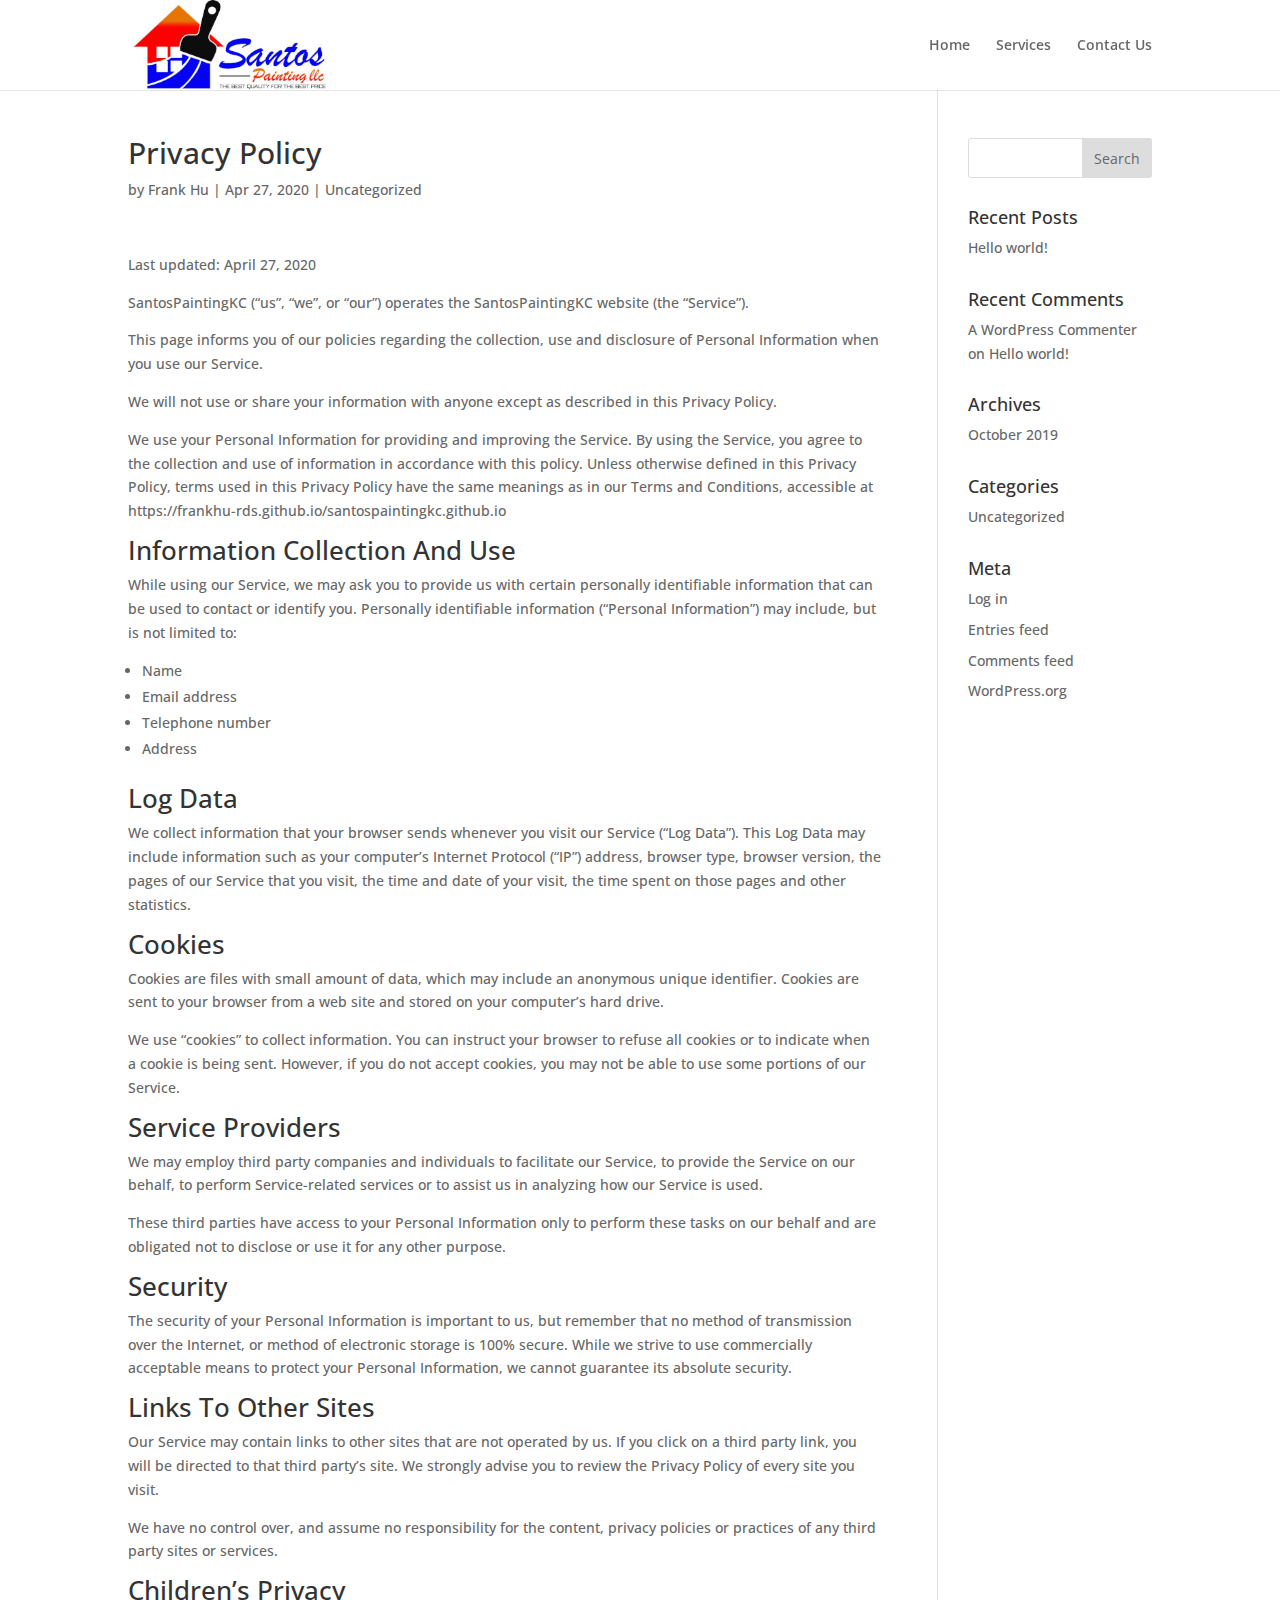
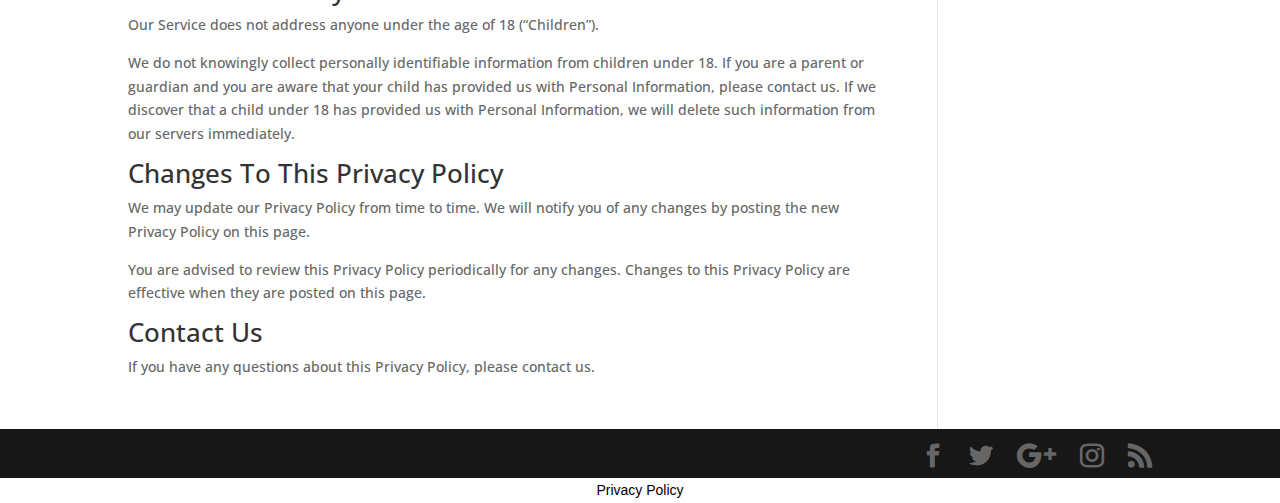
<file: archives/wpautoterms/privacy-policy/index.html>
<!DOCTYPE html>
<html lang="en-US"><head><meta charset="UTF-8"><meta http-equiv="X-UA-Compatible" content="IE=edge"><script type="text/javascript">
		document.documentElement.className = 'js';
	</script><script>var et_site_url='https://frankhu-rds.github.io/santospaintingkc.github.io';var et_post_id='140';function et_core_page_resource_fallback(a,b){"undefined"===typeof b&&(b=a.sheet.cssRules&&0===a.sheet.cssRules.length);b&&(a.onerror=null,a.onload=null,a.href?a.href=et_site_url+"/?et_core_page_resource="+a.id+et_post_id:a.src&&(a.src=et_site_url+"/?et_core_page_resource="+a.id+et_post_id))}
</script><title>Privacy Policy | SantosPaintingKC</title><link rel="dns-prefetch" href="//fonts.googleapis.com"><link rel="dns-prefetch" href="//s.w.org"><style type="text/css" media="all">
.wpautoterms-footer{background-color:#ffffff;text-align:center;}
.wpautoterms-footer a{color:#000000;font-family:Arial, sans-serif;font-size:14px;}
.wpautoterms-footer .separator{color:#cccccc;font-family:Arial, sans-serif;font-size:14px;}</style><link rel="stylesheet" id="wp-block-library-css" href="https://c0.wp.com/c/5.4.1/wp-includes/css/dist/block-library/style.min.css" type="text/css" media="all"><style id="wp-block-library-inline-css" type="text/css">
.has-text-align-justify{text-align:justify;}
</style><link rel="stylesheet" id="wpautoterms_css-css" href="https://frankhu-rds.github.io/santospaintingkc.github.io/wp-content/plugins/auto-terms-of-service-and-privacy-policy/css/wpautoterms.css" type="text/css" media="all"><link rel="stylesheet" id="divi-fonts-css" href="https://fonts.googleapis.com/css?family=Open+Sans:300italic,400italic,600italic,700italic,800italic,400,300,600,700,800&subset=latin,latin-ext" type="text/css" media="all"><link rel="stylesheet" id="divi-style-css" href="https://frankhu-rds.github.io/santospaintingkc.github.io/wp-content/themes/Divi/style.css" type="text/css" media="all"><link rel="stylesheet" id="dashicons-css" href="https://c0.wp.com/c/5.4.1/wp-includes/css/dashicons.min.css" type="text/css" media="all"><link rel="stylesheet" id="jetpack_css-css" href="https://c0.wp.com/p/jetpack/8.5/css/jetpack.css" type="text/css" media="all"><script type="text/javascript" src="https://c0.wp.com/c/5.4.1/wp-includes/js/jquery/jquery.js"></script><script type="text/javascript" src="https://c0.wp.com/c/5.4.1/wp-includes/js/jquery/jquery-migrate.min.js"></script><link rel="dns-prefetch" href="//c0.wp.com"><link rel="dns-prefetch" href="//i0.wp.com"><link rel="dns-prefetch" href="//i1.wp.com"><link rel="dns-prefetch" href="//i2.wp.com"><style type="text/css">img#wpstats{display:none}</style><meta name="viewport" content="width=device-width, initial-scale=1.0, maximum-scale=1.0, user-scalable=0"><link rel="icon" href="https://i2.wp.com/santospaintingkc.com/wp-content/uploads/2019/11/site-icon.png?fit=32%2C32&ssl=1" sizes="32x32"><link rel="icon" href="https://i2.wp.com/santospaintingkc.com/wp-content/uploads/2019/11/site-icon.png?fit=64%2C62&ssl=1" sizes="192x192"><link rel="apple-touch-icon" href="https://i2.wp.com/santospaintingkc.com/wp-content/uploads/2019/11/site-icon.png?fit=64%2C62&ssl=1"><meta name="msapplication-TileImage" content="https://i2.wp.com/santospaintingkc.com/wp-content/uploads/2019/11/site-icon.png?fit=64%2C62&ssl=1"><link rel="stylesheet" id="et-divi-customizer-global-cached-inline-styles" href="https://frankhu-rds.github.io/santospaintingkc.github.io/wp-content/cache/et/global/et-divi-customizer-global-15902062305296.min.css" onerror="et_core_page_resource_fallback(this, true)" onload="et_core_page_resource_fallback(this)"></head><body class="wpautoterms_page-template-default single single-wpautoterms_page postid-140 et_pb_button_helper_class et_fixed_nav et_show_nav et_cover_background et_pb_gutter et_pb_gutters3 et_primary_nav_dropdown_animation_fade et_secondary_nav_dropdown_animation_fade et_pb_footer_columns4 et_header_style_left et_right_sidebar et_divi_theme et-db et_minified_js et_minified_css">
	<div id="page-container">

	
	
			<header id="main-header" data-height-onload="75"><div class="container clearfix et_menu_container">
							<div class="logo_container">
					<span class="logo_helper"></span>
					<a href="https://frankhu-rds.github.io/santospaintingkc.github.io/">
						<img src="https://frankhu-rds.github.io/santospaintingkc.github.io/wp-content/uploads/2019/10/Santos_logo.jpg" alt="SantosPaintingKC" id="logo" data-height-percentage="100"></a>
				</div>
							<div id="et-top-navigation" data-height="75" data-fixed-height="40">
											<nav id="top-menu-nav"><ul id="top-menu" class="nav"><li id="menu-item-62" class="menu-item menu-item-type-post_type menu-item-object-page menu-item-home menu-item-62"><a href="https://frankhu-rds.github.io/santospaintingkc.github.io/">Home</a></li>
<li id="menu-item-136" class="menu-item menu-item-type-post_type menu-item-object-page menu-item-136"><a href="https://frankhu-rds.github.io/santospaintingkc.github.io/services/index.html">Services</a></li>
<li id="menu-item-137" class="menu-item menu-item-type-post_type menu-item-object-page menu-item-137"><a href="https://frankhu-rds.github.io/santospaintingkc.github.io/contact-us">Contact Us</a></li>
</ul></nav><div id="et_mobile_nav_menu">
				<div class="mobile_nav closed">
					<span class="select_page">Select Page</span>
					<span class="mobile_menu_bar mobile_menu_bar_toggle"></span>
				</div>
			</div>				</div> 
			</div> 
			<div class="et_search_outer">
				<div class="container et_search_form_container">
					<form role="search" method="get" class="et-search-form" action="https://frankhu-rds.github.io/santospaintingkc.github.io/">
					<input type="search" class="et-search-field" placeholder="Search …" value="" name="s" title="Search for:"></form>
					<span class="et_close_search_field"></span>
				</div>
			</div>
		</header><div id="et-main-area">
	
<div id="main-content">
		<div class="container">
		<div id="content-area" class="clearfix">
			<div id="left-area">
											<article id="post-140" class="et_pb_post post-140 wpautoterms_page type-wpautoterms_page status-publish hentry"><div class="et_post_meta_wrapper">
							<h1 class="entry-title">Privacy Policy</h1>

						<p class="post-meta"> by <span class="author vcard"><a href="https://frankhu-rds.github.io/santospaintingkc.github.io/archives/author/fhu004" title="Posts by Frank Hu" rel="author">Frank Hu</a></span> | <span class="published">Apr 27, 2020</span> | Uncategorized</p>
												</div> 
				
					<div class="entry-content">
					<p>Last updated: April 27, 2020</p>
<p>SantosPaintingKC (“us”, “we”, or “our”) operates the SantosPaintingKC website (the “Service”).</p>
<p>This page informs you of our policies regarding the collection, use and disclosure of Personal Information when you use our Service.</p>
<p>We will not use or share your information with anyone except as described in this Privacy Policy.</p>
<p>We use your Personal Information for providing and improving the Service. By using the Service, you agree to the collection and use of information in accordance with this policy. Unless otherwise defined in this Privacy Policy, terms used in this Privacy Policy have the same meanings as in our Terms and Conditions, accessible at https://frankhu-rds.github.io/santospaintingkc.github.io</p>
<h2>Information Collection And Use</h2>
<p>While using our Service, we may ask you to provide us with certain personally identifiable information that can be used to contact or identify you. Personally identifiable information (“Personal Information”) may include, but is not limited to:</p>
<ul><li>Name</li>
<li>Email address</li>
<li>Telephone number</li>
<li>Address</li>
</ul><h2>Log Data</h2>
<p>We collect information that your browser sends whenever you visit our Service (“Log Data”). This Log Data may include information such as your computer’s Internet Protocol (“IP”) address, browser type, browser version, the pages of our Service that you visit, the time and date of your visit, the time spent on those pages and other statistics.</p>
<h2>Cookies</h2>
<p>Cookies are files with small amount of data, which may include an anonymous unique identifier. Cookies are sent to your browser from a web site and stored on your computer’s hard drive.</p>
<p>We use “cookies” to collect information. You can instruct your browser to refuse all cookies or to indicate when a cookie is being sent. However, if you do not accept cookies, you may not be able to use some portions of our Service.</p>
<h2>Service Providers</h2>
<p>We may employ third party companies and individuals to facilitate our Service, to provide the Service on our behalf, to perform Service-related services or to assist us in analyzing how our Service is used.</p>
<p>These third parties have access to your Personal Information only to perform these tasks on our behalf and are obligated not to disclose or use it for any other purpose.</p>
<h2>Security</h2>
<p>The security of your Personal Information is important to us, but remember that no method of transmission over the Internet, or method of electronic storage is 100% secure. While we strive to use commercially acceptable means to protect your Personal Information, we cannot guarantee its absolute security.</p>
<h2>Links To Other Sites</h2>
<p>Our Service may contain links to other sites that are not operated by us. If you click on a third party link, you will be directed to that third party’s site. We strongly advise you to review the Privacy Policy of every site you visit.</p>
<p>We have no control over, and assume no responsibility for the content, privacy policies or practices of any third party sites or services.</p>
<h2>Children’s Privacy</h2>
<p>Our Service does not address anyone under the age of 18 (“Children”).</p>
<p>We do not knowingly collect personally identifiable information from children under 18. If you are a parent or guardian and you are aware that your child has provided us with Personal Information, please contact us. If we discover that a child under 18 has provided us with Personal Information, we will delete such information from our servers immediately.</p>
<h2>Changes To This Privacy Policy</h2>
<p>We may update our Privacy Policy from time to time. We will notify you of any changes by posting the new Privacy Policy on this page.</p>
<p>You are advised to review this Privacy Policy periodically for any changes. Changes to this Privacy Policy are effective when they are posted on this page.</p>
<h2>Contact Us</h2>
<p>If you have any questions about this Privacy Policy, please contact us.</p>
					</div> 
					<div class="et_post_meta_wrapper">
										</div> 
				</article></div> 

				<div id="sidebar">
		<div id="search-2" class="et_pb_widget widget_search"><form role="search" method="get" id="searchform" class="searchform" action="https://frankhu-rds.github.io/santospaintingkc.github.io/">
				<div>
					<label class="screen-reader-text" for="s">Search for:</label>
					<input type="text" value="" name="s" id="s"><input type="submit" id="searchsubmit" value="Search"></div>
			</form></div> 		<div id="recent-posts-2" class="et_pb_widget widget_recent_entries">		<h4 class="widgettitle">Recent Posts</h4>		<ul><li>
					<a href="https://frankhu-rds.github.io/santospaintingkc.github.io/archives/1">Hello world!</a>
									</li>
					</ul></div> <div id="recent-comments-2" class="et_pb_widget widget_recent_comments"><h4 class="widgettitle">Recent Comments</h4><ul id="recentcomments"><li class="recentcomments"><span class="comment-author-link"><a href="https://wordpress.org/" rel="external nofollow ugc" class="url">A WordPress Commenter</a></span> on <a href="https://frankhu-rds.github.io/santospaintingkc.github.io/archives/1#comment-1">Hello world!</a></li></ul></div> <div id="archives-2" class="et_pb_widget widget_archive"><h4 class="widgettitle">Archives</h4>		<ul><li><a href="https://frankhu-rds.github.io/santospaintingkc.github.io/archives/date/2019/10">October 2019</a></li>
		</ul></div> <div id="categories-2" class="et_pb_widget widget_categories"><h4 class="widgettitle">Categories</h4>		<ul><li class="cat-item cat-item-1"><a href="https://frankhu-rds.github.io/santospaintingkc.github.io/archives/category/uncategorized">Uncategorized</a>
</li>
		</ul></div> <div id="meta-2" class="et_pb_widget widget_meta"><h4 class="widgettitle">Meta</h4>			<ul><li><a href="https://frankhu-rds.github.io/santospaintingkc.github.io/wp-login.php">Log in</a></li>
			<li><a href="https://frankhu-rds.github.io/santospaintingkc.github.io/feed">Entries feed</a></li>
			<li><a href="https://frankhu-rds.github.io/santospaintingkc.github.io/comments/feed">Comments feed</a></li>
			<li><a href="https://wordpress.org/">WordPress.org</a></li>			</ul></div> 	</div> 
		</div> 
	</div> 
	</div> 


			<footer id="main-footer"><div id="footer-bottom">
					<div class="container clearfix">
				<ul class="et-social-icons"><li class="et-social-icon et-social-facebook">
		<a href="#" class="icon">
			<span>Facebook</span>
		</a>
	</li>
	<li class="et-social-icon et-social-twitter">
		<a href="#" class="icon">
			<span>Twitter</span>
		</a>
	</li>
	<li class="et-social-icon et-social-google-plus">
		<a href="#" class="icon">
			<span>Google</span>
		</a>
	</li>
	<li class="et-social-icon et-social-instagram">
		<a href="#" class="icon">
			<span>Instagram</span>
		</a>
	</li>
	<li class="et-social-icon et-social-rss">
		<a href="https://frankhu-rds.github.io/santospaintingkc.github.io/feed" class="icon">
			<span>RSS</span>
		</a>
	</li>

</ul></div>	
				</div>
			</footer></div> 


	</div> 

		<script type="text/javascript">
			</script><script type="text/javascript" src="https://c0.wp.com/p/jetpack/8.5/_inc/build/photon/photon.min.js"></script><script type="text/javascript">
/* <![CDATA[ */
var DIVI = {"item_count":"%d Item","items_count":"%d Items"};
var et_shortcodes_strings = {"previous":"Previous","next":"Next"};
var et_pb_custom = {"ajaxurl":"https:\/\/frankhu-rds.github.io\/santospaintingkc.github.io\/wp-admin\/admin-ajax.php","images_uri":"https:\/\/frankhu-rds.github.io\/santospaintingkc.github.io\/wp-content\/themes\/Divi\/images","builder_images_uri":"https:\/\/frankhu-rds.github.io\/santospaintingkc.github.io\/wp-content\/themes\/Divi\/includes\/builder\/images","et_frontend_nonce":"295745aaac","subscription_failed":"Please, check the fields below to make sure you entered the correct information.","et_ab_log_nonce":"2ca4ab2fbf","fill_message":"Please, fill in the following fields:","contact_error_message":"Please, fix the following errors:","invalid":"Invalid email","captcha":"Captcha","prev":"Prev","previous":"Previous","next":"Next","wrong_captcha":"You entered the wrong number in captcha.","ignore_waypoints":"no","is_divi_theme_used":"1","widget_search_selector":".widget_search","is_ab_testing_active":"","page_id":"140","unique_test_id":"","ab_bounce_rate":"5","is_cache_plugin_active":"no","is_shortcode_tracking":"","tinymce_uri":""};
var et_pb_box_shadow_elements = [];
/* ]]> */
</script><script type="text/javascript" src="https://frankhu-rds.github.io/santospaintingkc.github.io/wp-content/themes/Divi/js/custom.min.js"></script><script type="text/javascript" src="https://frankhu-rds.github.io/santospaintingkc.github.io/wp-content/themes/Divi/includes/builder/scripts/cpt-modules-wrapper.js"></script><script type="text/javascript" src="https://frankhu-rds.github.io/santospaintingkc.github.io/wp-content/themes/Divi/core/admin/js/common.js"></script><script type="text/javascript" src="https://stats.wp.com/e-202021.js" async="async" defer></script><script type="text/javascript">
	_stq = window._stq || [];
	_stq.push([ 'view', {v:'ext',j:'1:8.5',blog:'167747683',post:'140',tz:'0',srv:'santospaintingkc.com'} ]);
	_stq.push([ 'clickTrackerInit', '167747683', '140' ]);
</script><div class="wpautoterms-footer"><p>
		<a href="https://frankhu-rds.github.io/santospaintingkc.github.io/archives/wpautoterms/privacy-policy">Privacy Policy</a></p>
</div></body></html>
</file>
